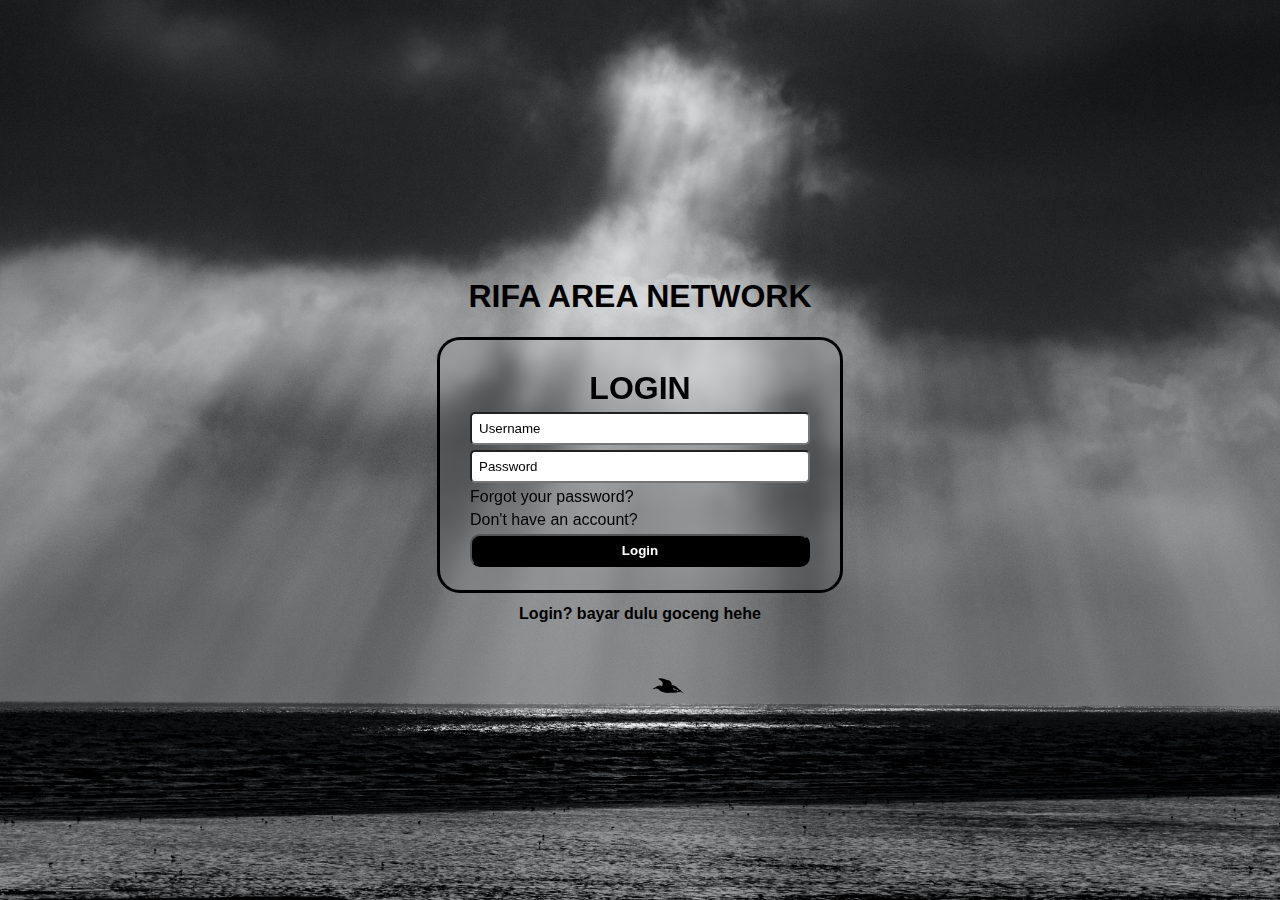
<file: index.html>
<!DOCTYPE html>
<html lang="en">
  <head>
    <meta charset="UTF-8" />
    <meta name="viewport" content="width=device-width, initial-scale=1.0" />
    <link rel="stylesheet" href="./style/login.css" />
    <title>Login</title>
  </head>
  <body>
    <div class="container">
      <h1>RIFA AREA NETWORK</h1>
      <form>
        <h1>LOGIN</h1>
        <input type="text" name="nama" placeholder="Username" required />
        <input
          type="password"
          name="password"
          placeholder="Password"
          required
        />
        <a href="./public/reset.html">Forgot your password?</a>
        <a href="./public/signup.html">Don't have an account?</a>
        <button>Login</button>
      </form>
      <p>Login? bayar dulu goceng hehe</p>
    </div>
  </body>
</html>
</file>
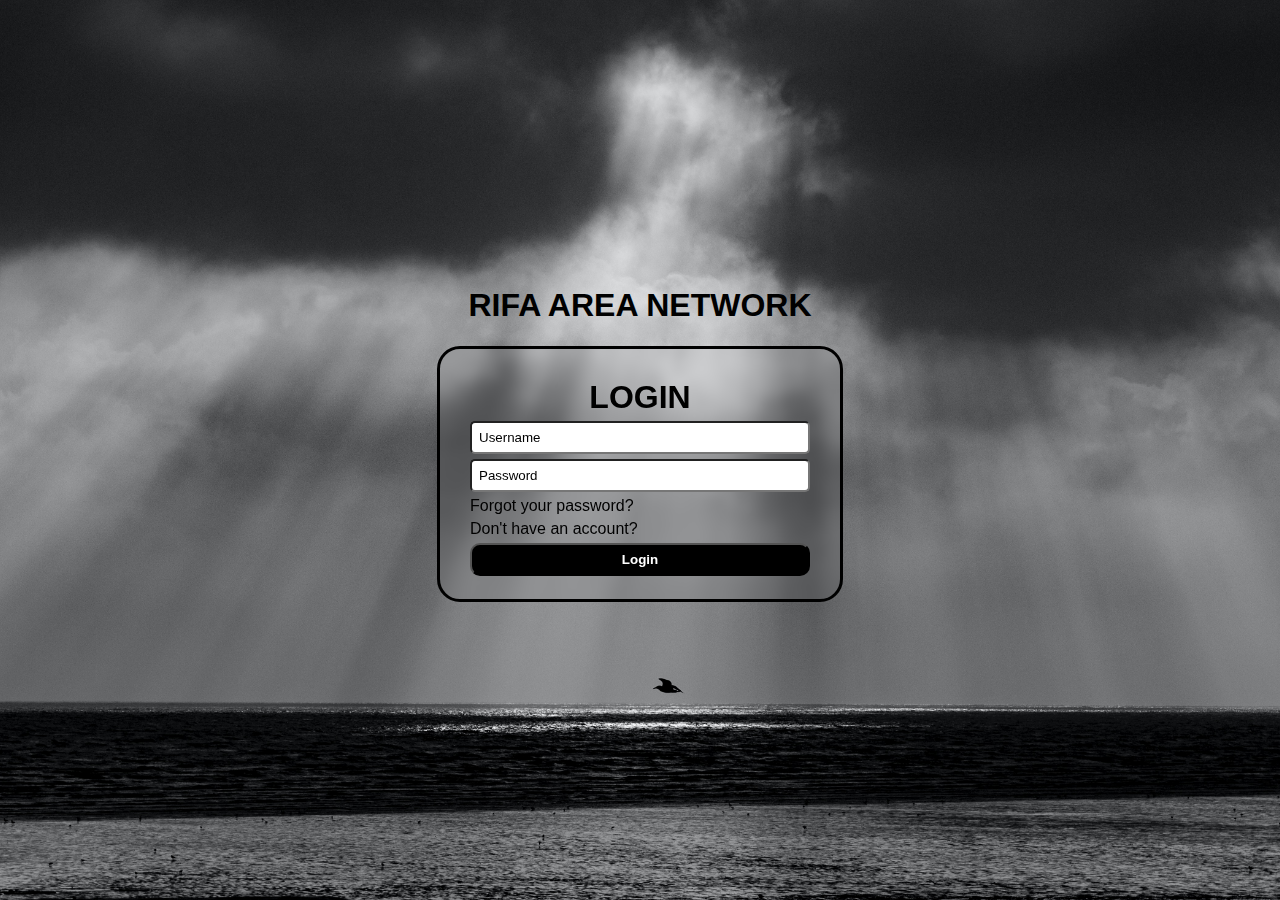
<file: public/index.html>
<!DOCTYPE html>
<html lang="en">
  <head>
    <meta charset="UTF-8" />
    <meta name="viewport" content="width=device-width, initial-scale=1.0" />
    <link rel="stylesheet" href="../style/login.css" />
    <title>Login</title>
  </head>
  <body>
    <div class="container">
      <h1>RIFA AREA NETWORK</h1>
      <form>
        <h1>LOGIN</h1>
        <input type="text" name="nama" placeholder="Username" required />
        <input
          type="password"
          name="password"
          placeholder="Password"
          required
        />
        <a href="reset.html">Forgot your password?</a>
        <a href="signup.html">Don't have an account?</a>
        <button>Login</button>
      </form>
    </div>
  </body>
</html>
</file>
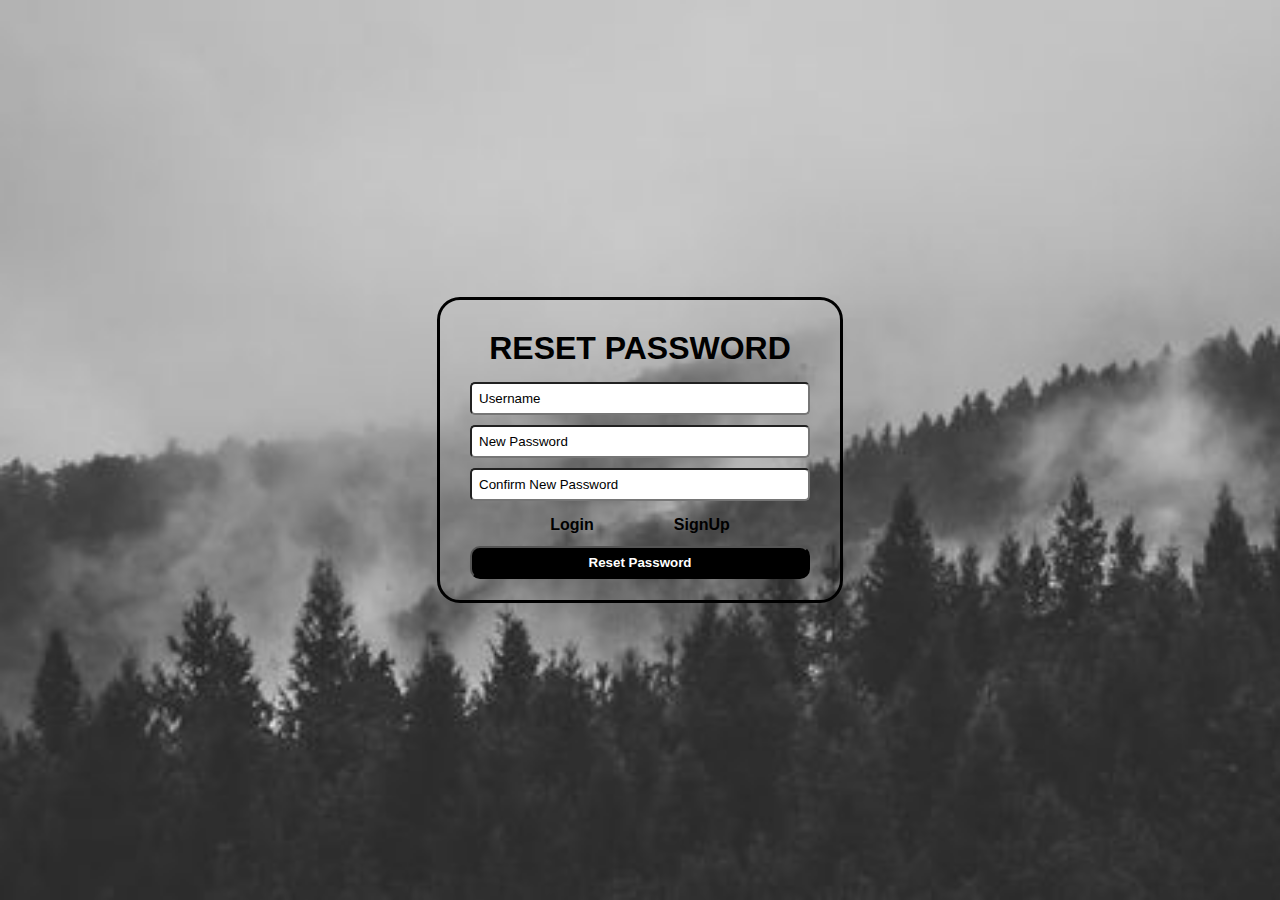
<file: public/reset.html>
<!DOCTYPE html>
<html lang="en">
  <head>
    <meta charset="UTF-8" />
    <meta name="viewport" content="width=device-width, initial-scale=1.0" />
    <link rel="stylesheet" href="../style/reset.css" />
    <title>Login</title>
  </head>
  <body>
    <div class="container">
      <form>
        <h1>RESET PASSWORD</h1>
        <input type="text" name="nama" placeholder="Username" />

        <input type="password" name="password" placeholder="New Password" />

        <input
          type="password"
          name="password"
          placeholder="Confirm New Password"
        />
        <div class="hyperlink">
          <a href="../index.html">Login</a>
          <a href="signup.html">SignUp</a>
        </div>
        <button>Reset Password</button>
      </form>
    </div>
  </body>
</html>
</file>
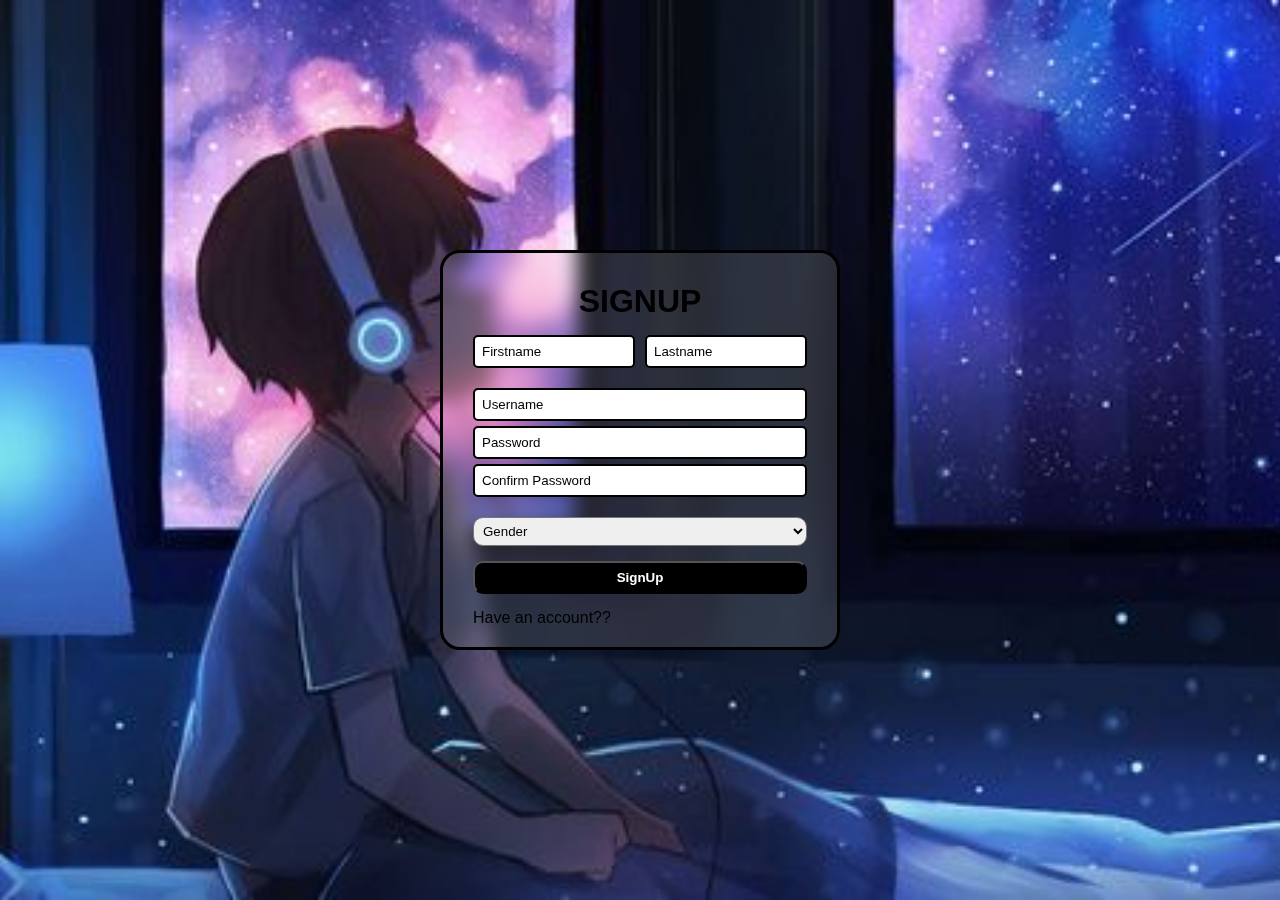
<file: public/signup.html>
<!DOCTYPE html>
<html lang="en">
  <head>
    <meta charset="UTF-8" />
    <meta name="viewport" content="width=device-width, initial-scale=1.0" />
    <link rel="stylesheet" href="../style/signup.css" />
    <title>SignUp</title>
  </head>
  <body>
    <div class="container">
      <form>
        <h1>SIGNUP</h1>
        <div class="form-wrapper">
          <input type="text" placeholder="Firstname" />
          <input type="text" placeholder="Lastname" />
        </div>
        <div class="form-second">
          <input type="text" placeholder="Username" />
          <input type="password" placeholder="Password" />
          <input type="password" placeholder="Confirm Password" />
        </div>
        <div class="option">
          <select>
            <option value disabled selected>Gender</option>
            <option value="male">Male</option>
            <option value="female">Female</option>
          </select>
        </div>
        <button>SignUp</button>
        <a href="../index.html">Have an account??</a>
      </form>
    </div>
  </body>
</html>
</file>
<file: style/login.css>
* {
  margin: 0;
  padding: 0;
  box-sizing: border-box;
  font-family: Arial, Helvetica, sans-serif;
}
body {
  background: url(../img/bg-3.jpg);
  background-repeat: no-repeat;
  background-size: cover;
  background-position: center;
}

.container {
  display: flex;
  width: 100%;
  height: 100vh;
  align-items: center;
  justify-content: center;
  flex-direction: column;
}
.container > p {
  font-weight: 600;
}

form {
  margin-top: 25px;
  margin-bottom: 15px;
  width: 400px;
  height: 250px;
  background-color: transparent;
  display: flex;
  flex-direction: column;
  padding: 30px;
  border-radius: 20px;
  outline: 3px solid;
  gap: 5px;
  backdrop-filter: blur(5px);
}
::placeholder {
  color: black;
}
form h1 {
  display: flex;
  justify-content: center;
  align-items: center;
  top: 0;
}
form input {
  width: 100%;
  border-radius: 5px;
  padding: 7px;
}
form input:focus {
  border: 3px solid black;
  outline: none;
}
form button {
  color: white;
  background-color: black;
  cursor: pointer;
  padding: 7px;
  font-weight: 600;
  border-radius: 10px;
}
form button:hover {
  background-color: white;
  color: black;
}
form a {
  text-decoration: none;
  display: flex;
  flex-direction: row;
  font-weight: 500;
  color: black;
}
form a:hover {
  text-decoration: underline;
}
</file>
<file: style/signup.css>
* {
  margin: 0;
  padding: 0;
  box-sizing: border-box;
  font-family: Arial, Helvetica, sans-serif;
}
body {
  background: url(../img/bg-1.jpg);
  background-repeat: no-repeat;
  background-size: cover;
  background-position: center;
}

.container {
  display: flex;
  width: 100%;
  height: 100vh;
  align-items: center;
  justify-content: center;
  flex-direction: column;
}
form {
  width: 400px;
  height: 400px;
  display: flex;
  background-color: rgba(255, 255, 255, 0.13);
  flex-direction: column;
  padding: 30px;
  border-radius: 20px;
  border: 3px solid black;
  gap: 15px;
  backdrop-filter: blur(10px);
}
::placeholder {
  color: black;
}
.form-wrapper {
  display: flex;
  row-gap: 5px;
  width: 100%;
}
.form-wrapper input:first-child {
  margin-right: 10px;
}
.form-second {
  display: inline;
  gap: 5px;
}
form h1 {
  justify-content: center;
  align-items: center;
  display: flex;
}
form input {
  width: 100%;
  border-radius: 5px;
  padding: 7px;
  border: 2px solid;
  margin-bottom: 5px;
  color: transparent;
  color: black;
}
form input:focus {
  border: 3px solid black;
}
form button {
  color: white;
  background-color: black;
  cursor: pointer;
  padding: 7px;
  font-weight: 600;
  border-radius: 10px;
}
form button:hover {
  background-color: white;
  color: black;
}
form a {
  text-decoration: none;
  display: flex;
  flex-direction: row;
  font-weight: 500;
  color: black;
}
form a:hover {
  text-decoration: underline;
}
.option select {
  padding: 5px;
  border-radius: 10px;
  width: 100%;
}
.option > select option[value=""] [disabled] {
  display: none;
}
</file>
